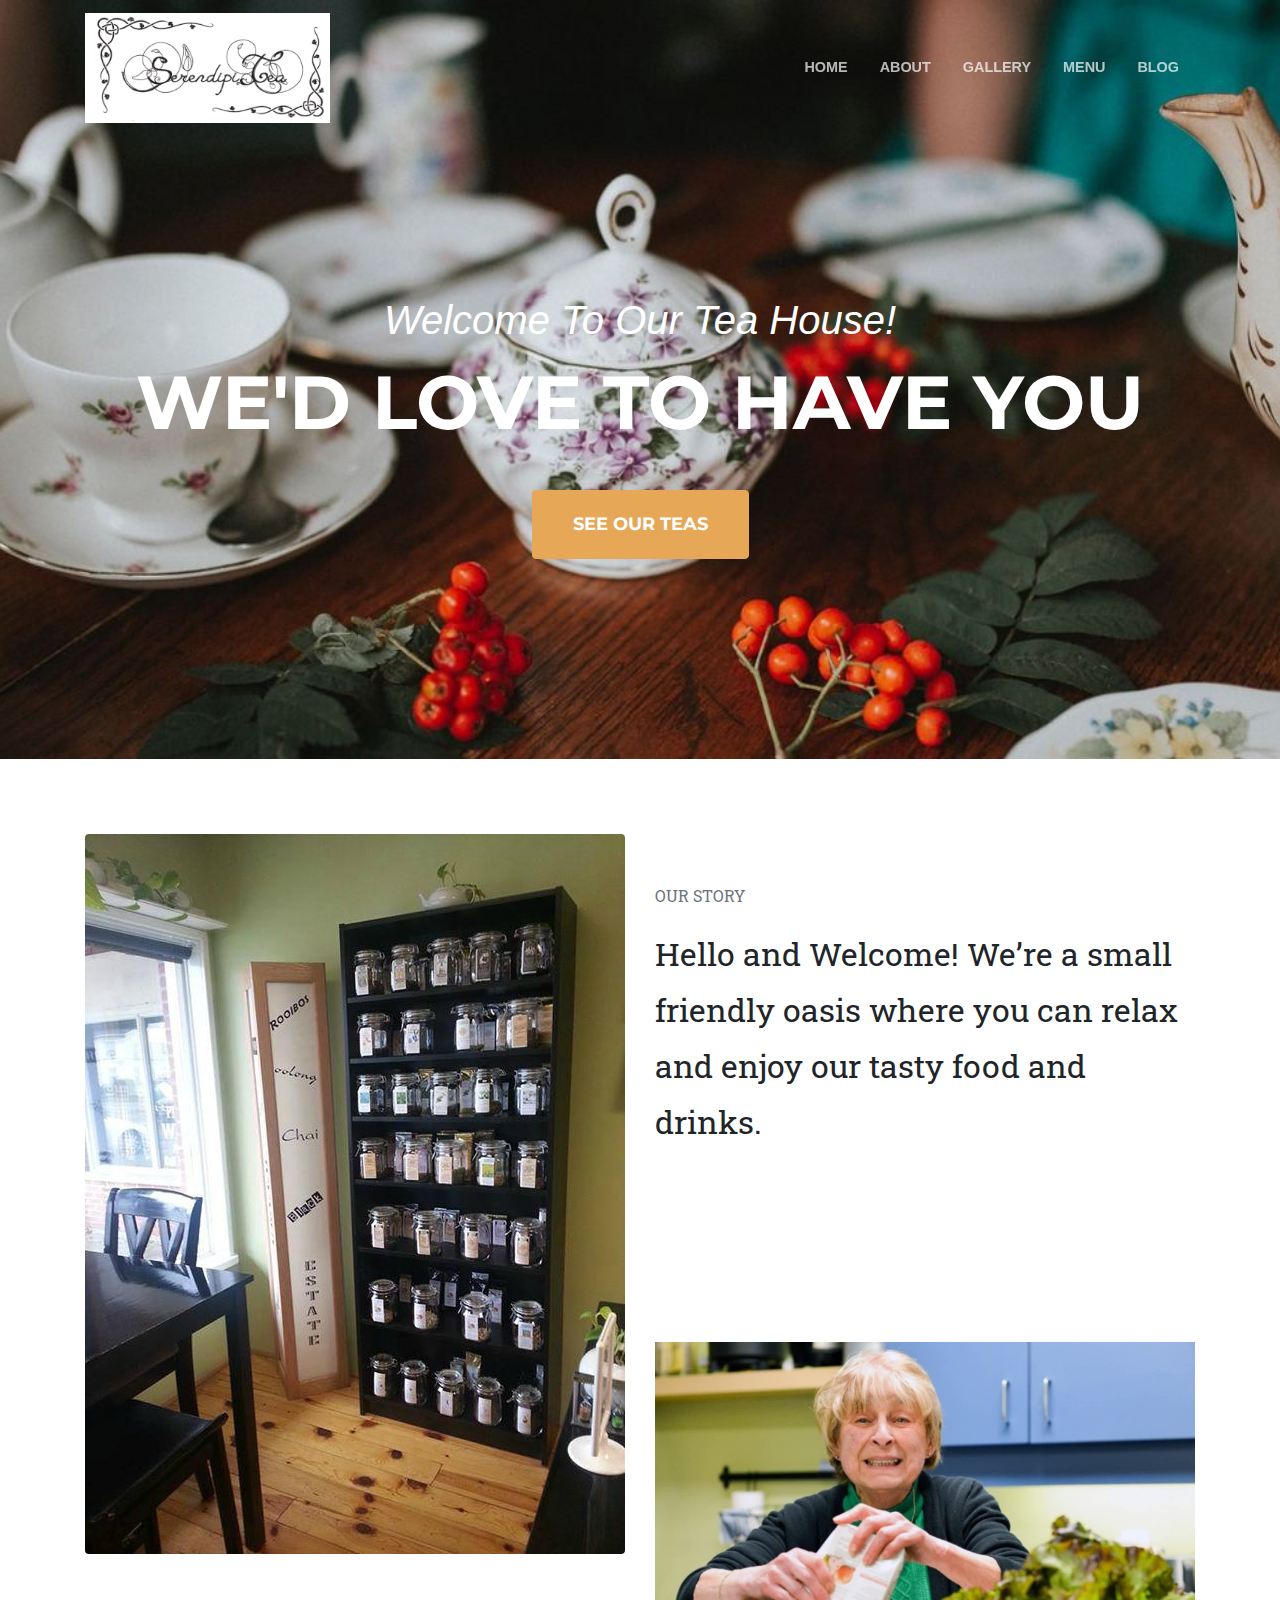
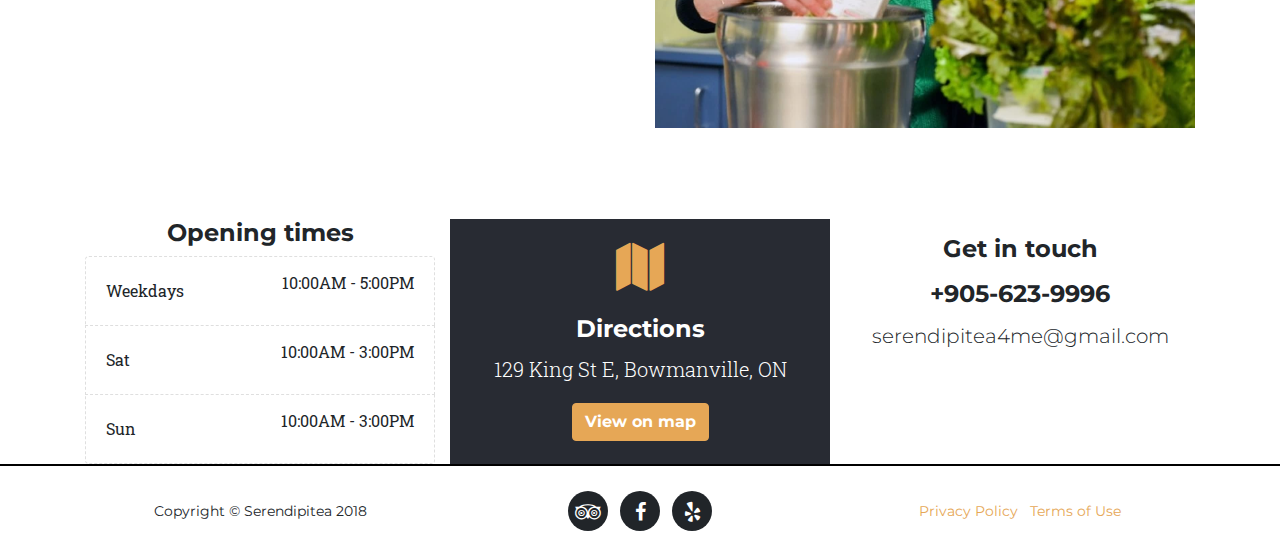
<file: www/index.html>
<!DOCTYPE html>
<html lang="en">

  <head>

    <meta charset="utf-8">
    <meta name="viewport" content="width=device-width, initial-scale=1, shrink-to-fit=no">
    <meta name="description" content="">
    <meta name="author" content="">

    <title>Home | Serendipitea</title>

    <!-- Bootstrap core CSS -->
    <link href="css/bootstrap.min.css" rel="stylesheet">
    <link href="vendor/font-awesome/css/font-awesome.min.css" rel="stylesheet" type="text/css">

    <!-- Custom fonts for this template -->
    <link href="https://fonts.googleapis.com/css?family=Montserrat:400,700" rel="stylesheet" type="text/css">
    <link href='https://fonts.googleapis.com/css?family=Kaushan+Script' rel='stylesheet' type='text/css'>
    <link href='https://fonts.googleapis.com/css?family=Droid+Serif:400,700,400italic,700italic' rel='stylesheet' type='text/css'>
    <link href='https://fonts.googleapis.com/css?family=Roboto+Slab:400,100,300,700' rel='stylesheet' type='text/css'>

    <!-- Custom style for this template -->
    <link href="scss/agency.css" rel="stylesheet">

    <!-- import jQuery -->
    <script src="https://code.jquery.com/jquery-3.3.1.min.js" integrity="sha256-FgpCb/KJQlLNfOu91ta32o/NMZxltwRo8QtmkMRdAu8=" crossorigin="anonymous"></script>

    <!-- Plugin JavaScript -->
    <script src="vendor/jquery-easing/jquery.easing.min.js"></script>

    <script src="js/bootstrap.min.js"></script>

  </head>

  <body>

    

    <body id="page-top">

  <!-- Navigation -->
  <nav class="navbar navbar-expand-lg navbar-light fixed-top" id="mainNav">
    <div class="container">
      
        <img class="navbar-brand js-scroll-trigger img-fluid img-rounded" src="img/logo.png">
        <button class="navbar-toggler navbar-toggler-right" type="button" data-toggle="collapse" data-target="#navbarResponsive" aria-controls="navbarResponsive" aria-expanded="false" aria-label="Toggle navigation">
          <span class="navbar-toggler-icon"></span>
        </button>
        <div class="collapse navbar-collapse" id="navbarResponsive">
          <ul class="navbar-nav ml-auto">
            <li class="nav-item">
              <a class="nav-link js-scroll-trigger" href="index.html">Home</a>
            </li>
            <li class="nav-item">
              <a class="nav-link js-scroll-trigger" href="about.html">About</a>
            </li>
            <li class="nav-item">
              <a class="nav-link js-scroll-trigger" href="gallery.html">Gallery</a>
            </li>
            <li class="nav-item">
              <a class="nav-link js-scroll-trigger" href="menu.html">Menu</a>
            </li>
            <li class="nav-item">
              <a class="nav-link js-scroll-trigger" href="blog.html">Blog</a>
            </li>
          </ul>
        </div>
    </div>
  </nav>

  <!-- Header -->
  <header class="masthead">
    <div class="container">
      <div class="intro-text">
        <div class="intro-lead-in">Welcome To Our Tea House!</div>
        <div class="intro-heading text-uppercase">We'd Love To Have You</div>
        <a class="btn btn-primary btn-xl text-uppercase js-scroll-trigger" href="menu.html">See Our Teas</a>
      </div>
    </div>
  </header>

  <!-- Floater -->
  <section class="floater">
    <div class="container">
      <div class="row">
        <div class="col-lg-6">
          <img class="img-fluid rounded" src="img/wall-1.jpg">
        </div>
        <div class="col-lg-6">
          <p class="mt-5 text-muted text-uppercase"> Our story</p>
          <p class="floattext">Hello and Welcome! We’re a small friendly oasis where you can relax and enjoy our tasty food and drinks.
            <img class="img-fluid mt-5 floatimg" src="img/g5.jpg">
        </p></div>
      </div>
    </div>
  </section>


  <!-- Opening Times -->
  <section class="hours">
    <div class="container">
      <div class="row">
        <div class="col-lg-4">
          <h4 class="text-center">Opening times</h4>
          <ul class="list-group">
            <li class="list-group-item d-flex justify-content-between align-items-center border-bottom">
              Weekdays
              <p>10:00AM - 5:00PM</p>
            </li>
            <li class="list-group-item d-flex justify-content-between align-items-center border-bottom">
              Sat
              <p>10:00AM - 3:00PM</p>
            </li>
            <li class="list-group-item d-flex justify-content-between align-items-center">
              Sun
              <p>10:00AM - 3:00PM</p>
            </li>
          </ul>
        </div>
        <div class="col-lg-4 directions">
          
            <div class="row align-items-center justify-content-center my-4" style="font-size:3em; color:#e6a756">
              <i class="fa fa-map"></i>
            </div>
            <h4 class="text-center text-white mt-3">Directions</h4>
            <p class="lead text-center text-white">129 King St E, Bowmanville, ON</p>
            <div class="row align-items-center justify-content-center mb-3">
              <a type="button" class="btn btn-primary" href="https://goo.gl/maps/h3y31z55sBr">View on map</a>
            </div>
        </div>
        <div class="col-lg-4">
          <h4 class="text-center mt-3">Get in touch</h4>
          <h4 class="text-center mt-3">+905-623-9996</h4>
          <h4 class="text-center mt-3 lead">serendipitea4me@gmail.com</h4>
          <!-- <div class="row justify-content-center">
            <ul class="list-inline social-buttons">
              <li class="list-inline-item">
                <a href="https://www.tripadvisor.ca/Restaurant_Review-g499253-d4815676-Reviews-Serendipi_Tea-Bowmanville_Ontario.html">
                  <i class="fa fa-tripadvisor"></i>
                </a>
              </li>
              <li class="list-inline-item">
                <a href="https://www.facebook.com/serendipitea4me/">
                  <i class="fa fa-facebook"></i>
                </a>
              </li>
              <li class="list-inline-item">
                <a href="https://www.yelp.ca/biz/serendipitea-tea-house-bowmanville">
                  <i class="fa fa-yelp"></i>
                </a>
              </li>
            </ul>
          </div> -->
        </div>
      </div>
    </div>
  </section>
</body>

    <!-- Footer -->
<footer>
  <div class="container">
    <div class="row">
      <div class="col-md-4">
        <span class="copyright">Copyright &copy; Serendipitea 2018</span>
      </div>
      <div class="col-md-4">
        <ul class="list-inline social-buttons">
          <li class="list-inline-item">
            <a href="https://www.tripadvisor.ca/Restaurant_Review-g499253-d4815676-Reviews-Serendipi_Tea-Bowmanville_Ontario.html">
              <i class="fa fa-tripadvisor"></i>
            </a>
          </li>
          <li class="list-inline-item">
            <a href="https://www.facebook.com/serendipitea4me/">
              <i class="fa fa-facebook"></i>
            </a>
          </li>
          <li class="list-inline-item">
            <a href="https://www.yelp.ca/biz/serendipitea-tea-house-bowmanville">
              <i class="fa fa-yelp"></i>
            </a>
          </li>
        </ul>
      </div>
      <div class="col-md-4">
        <ul class="list-inline quicklinks">
          <li class="list-inline-item">
            <a href="#">Privacy Policy</a>
          </li>
          <li class="list-inline-item">
            <a href="#">Terms of Use</a>
          </li>
        </ul>
      </div>
    </div>
  </div>
</footer>


    <!-- Bootstrap core JavaScript -->
    <script src="https://ajax.googleapis.com/ajax/libs/jquery/3.3.1/jquery.min.js"></script>
    <script src="js/bootstrap.bundle.min.js"></script>

    <!-- Plugin JavaScript -->
    <script src="vendor/jquery-easing/jquery.easing.min.js"></script>

    <!-- Custom scripts for this template -->
    <script src="js/agency.min.js"></script>

  </body>

</html>
</file>
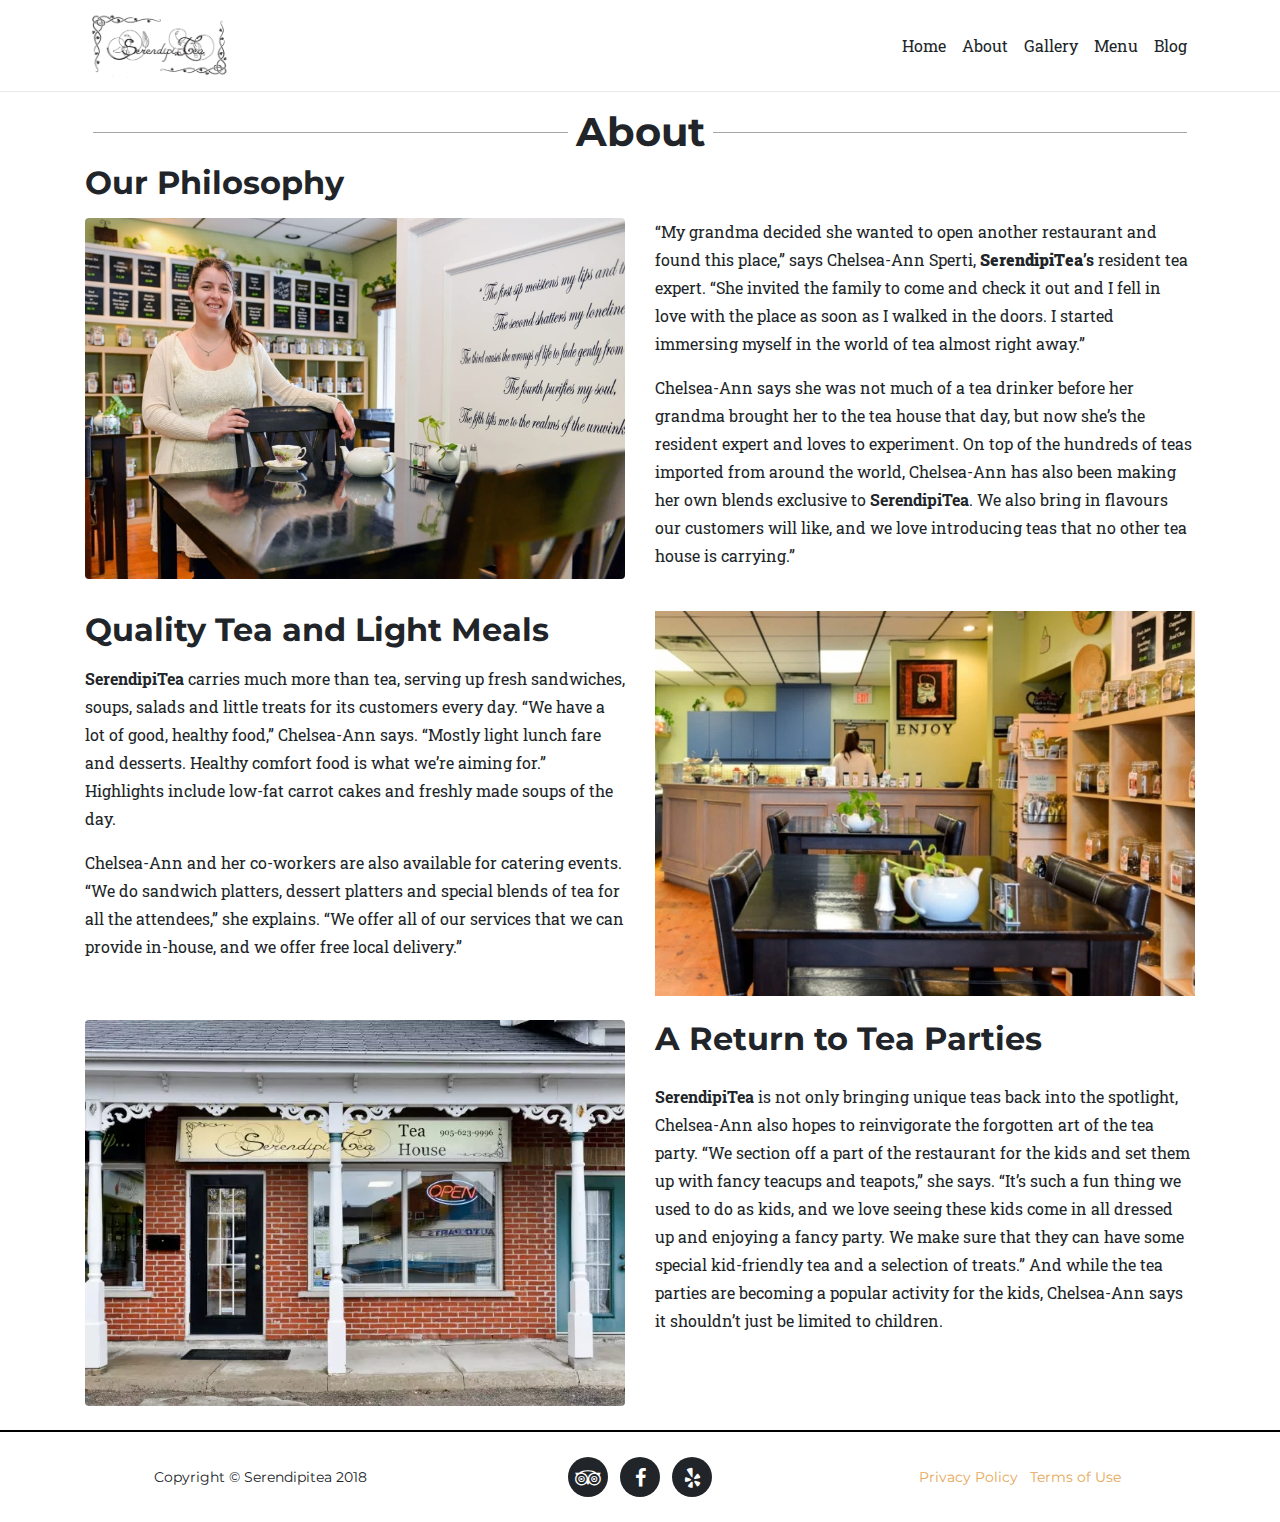
<file: www/about.html>
<!DOCTYPE html>
<html lang="en">

  <head>

    <meta charset="utf-8">
    <meta name="viewport" content="width=device-width, initial-scale=1, shrink-to-fit=no">
    <meta name="description" content="">
    <meta name="author" content="">

    <title>About | Serendipitea</title>

    <!-- Bootstrap core CSS -->
    <link href="css/bootstrap.min.css" rel="stylesheet">
    <link href="vendor/font-awesome/css/font-awesome.min.css" rel="stylesheet" type="text/css">

    <!-- Custom fonts for this template -->
    <link href="https://fonts.googleapis.com/css?family=Montserrat:400,700" rel="stylesheet" type="text/css">
    <link href='https://fonts.googleapis.com/css?family=Kaushan+Script' rel='stylesheet' type='text/css'>
    <link href='https://fonts.googleapis.com/css?family=Droid+Serif:400,700,400italic,700italic' rel='stylesheet' type='text/css'>
    <link href='https://fonts.googleapis.com/css?family=Roboto+Slab:400,100,300,700' rel='stylesheet' type='text/css'>

    <!-- Custom style for this template -->
    <link href="scss/agency.css" rel="stylesheet">

    <!-- import jQuery -->
    <script src="https://code.jquery.com/jquery-3.3.1.min.js" integrity="sha256-FgpCb/KJQlLNfOu91ta32o/NMZxltwRo8QtmkMRdAu8=" crossorigin="anonymous"></script>

    <!-- Plugin JavaScript -->
    <script src="vendor/jquery-easing/jquery.easing.min.js"></script>

    <script src="js/bootstrap.min.js"></script>

  </head>

  <body>

    
      <!-- Navigation -->
<nav class="navbar navbar-expand-lg navbar-light" id="secondaryNav">
  <div class="container">
    
    <img class="navbar-brand img-fluid img-rounded" src="img/logo.png"></img>
    <button class="navbar-toggler navbar-toggler-right" type="button" data-toggle="collapse" data-target="#navbarResponsive" aria-controls="navbarResponsive" aria-expanded="false" aria-label="Toggle navigation">
        <span class="navbar-toggler-icon"></span>
      </button>
    <div class="collapse navbar-collapse" id="navbarResponsive">
      <ul class="navbar-nav ml-auto">
        <li class="nav-item ">
          <a class="nav-link" href="index.html">Home</a>
        </li>
        <li class="nav-item active">
          <a class="nav-link" href="about.html">About</a>
        </li>
        <li class="nav-item ">
          <a class="nav-link" href="gallery.html">Gallery</a>
        </li>
        <li class="nav-item ">
          <a class="nav-link js-scroll-trigger" href="menu.html">Menu</a>
        </li>
        <li class="nav-item ">
          <a class="nav-link js-scroll-trigger" href="blog.html">Blog</a>
        </li>
      </ul>
    </div>
  </div>
</nav>

    

    <!-- Page Content -->
<div class="container">

  <h1 class="text-center mt-3 hr-sect">About</h1>

  <h2 class="mt-0 mb-3">Our Philosophy
    <!-- <small>Subheading</small> -->
  </h2>

  <!-- Intro Content -->
  <div class="row">
    <div class="col-lg-6">
      <img class="img-fluid rounded mb-4" src="img/g4.jpg" alt="">
    </div>
    <div class="col-lg-6">
      <p>“My grandma decided she wanted to open another restaurant and found this place,” says Chelsea-Ann Sperti, <b><b>SerendipiTea</b>’s</b> resident tea expert. “She invited the family to come and check it out and I fell in love with the place as soon as I walked in the doors. I started immersing myself in the world of tea almost right away.”</p>

      <p>Chelsea-Ann says she was not much of a tea drinker before her grandma brought her to the tea house that day, but now she’s the resident expert and loves to experiment. On top of the hundreds of teas imported from around the world, Chelsea-Ann has also been making her own blends exclusive to <b>SerendipiTea</b>. We also bring in flavours our customers will like, and we love introducing teas that no other tea house is carrying.”</p>
    </div>
  </div>
  <div class="row mt-2">
    <div class="col-lg-6">
      <h2 class="mb-3">Quality Tea and Light Meals</h2>
      <p><b>SerendipiTea</b> carries much more than tea, serving up fresh sandwiches, soups, salads and little treats for its customers every day. “We have a lot of good, healthy food,” Chelsea-Ann says. “Mostly light lunch fare and desserts. Healthy comfort food is what we’re aiming for.” Highlights include low-fat carrot cakes and freshly made soups of the day.</p>
      <p>Chelsea-Ann and her co-workers are also available for catering events. “We do sandwich platters, dessert platters and special blends of tea for all the attendees,” she explains. “We offer all of our services that we can provide in-house, and we offer free local delivery.”</p>
    </div>
    <div class="col-lg-6">
      <img class="img-fluid" src="img/g3.jpg">
    </div>
  </div>
  <div class="row mt-4">
    <div class="col-lg-6">
      <img class="img-fluid rounded mb-4" src="img/g13.jpg" alt="">
    </div>
    <div class="col-lg-6">
      <h2 class="mb-4">A Return to Tea Parties</h2>
      <p><b>SerendipiTea</b> is not only bringing unique teas back into the spotlight, Chelsea-Ann also hopes to reinvigorate the forgotten art of the tea party. “We section off a part of the restaurant for the kids and set them up with fancy teacups and teapots,” she says. “It’s such a fun thing we used to do as kids, and we love seeing these kids come in all dressed up and enjoying a fancy party. We make sure that they can have some special kid-friendly tea and a selection of treats.” And while the tea parties are becoming a popular activity for the kids, Chelsea-Ann says it shouldn’t just be limited to children.</p>
    </div>
  </div>

  

</div>
<!-- /.container -->

    <!-- Footer -->
<footer>
  <div class="container">
    <div class="row">
      <div class="col-md-4">
        <span class="copyright">Copyright &copy; Serendipitea 2018</span>
      </div>
      <div class="col-md-4">
        <ul class="list-inline social-buttons">
          <li class="list-inline-item">
            <a href="https://www.tripadvisor.ca/Restaurant_Review-g499253-d4815676-Reviews-Serendipi_Tea-Bowmanville_Ontario.html">
              <i class="fa fa-tripadvisor"></i>
            </a>
          </li>
          <li class="list-inline-item">
            <a href="https://www.facebook.com/serendipitea4me/">
              <i class="fa fa-facebook"></i>
            </a>
          </li>
          <li class="list-inline-item">
            <a href="https://www.yelp.ca/biz/serendipitea-tea-house-bowmanville">
              <i class="fa fa-yelp"></i>
            </a>
          </li>
        </ul>
      </div>
      <div class="col-md-4">
        <ul class="list-inline quicklinks">
          <li class="list-inline-item">
            <a href="#">Privacy Policy</a>
          </li>
          <li class="list-inline-item">
            <a href="#">Terms of Use</a>
          </li>
        </ul>
      </div>
    </div>
  </div>
</footer>


    <!-- Bootstrap core JavaScript -->
    <script src="https://ajax.googleapis.com/ajax/libs/jquery/3.3.1/jquery.min.js"></script>
    <script src="js/bootstrap.bundle.min.js"></script>

    <!-- Plugin JavaScript -->
    <script src="vendor/jquery-easing/jquery.easing.min.js"></script>

    <!-- Custom scripts for this template -->
    <script src="js/agency.min.js"></script>

  </body>

</html>
</file>
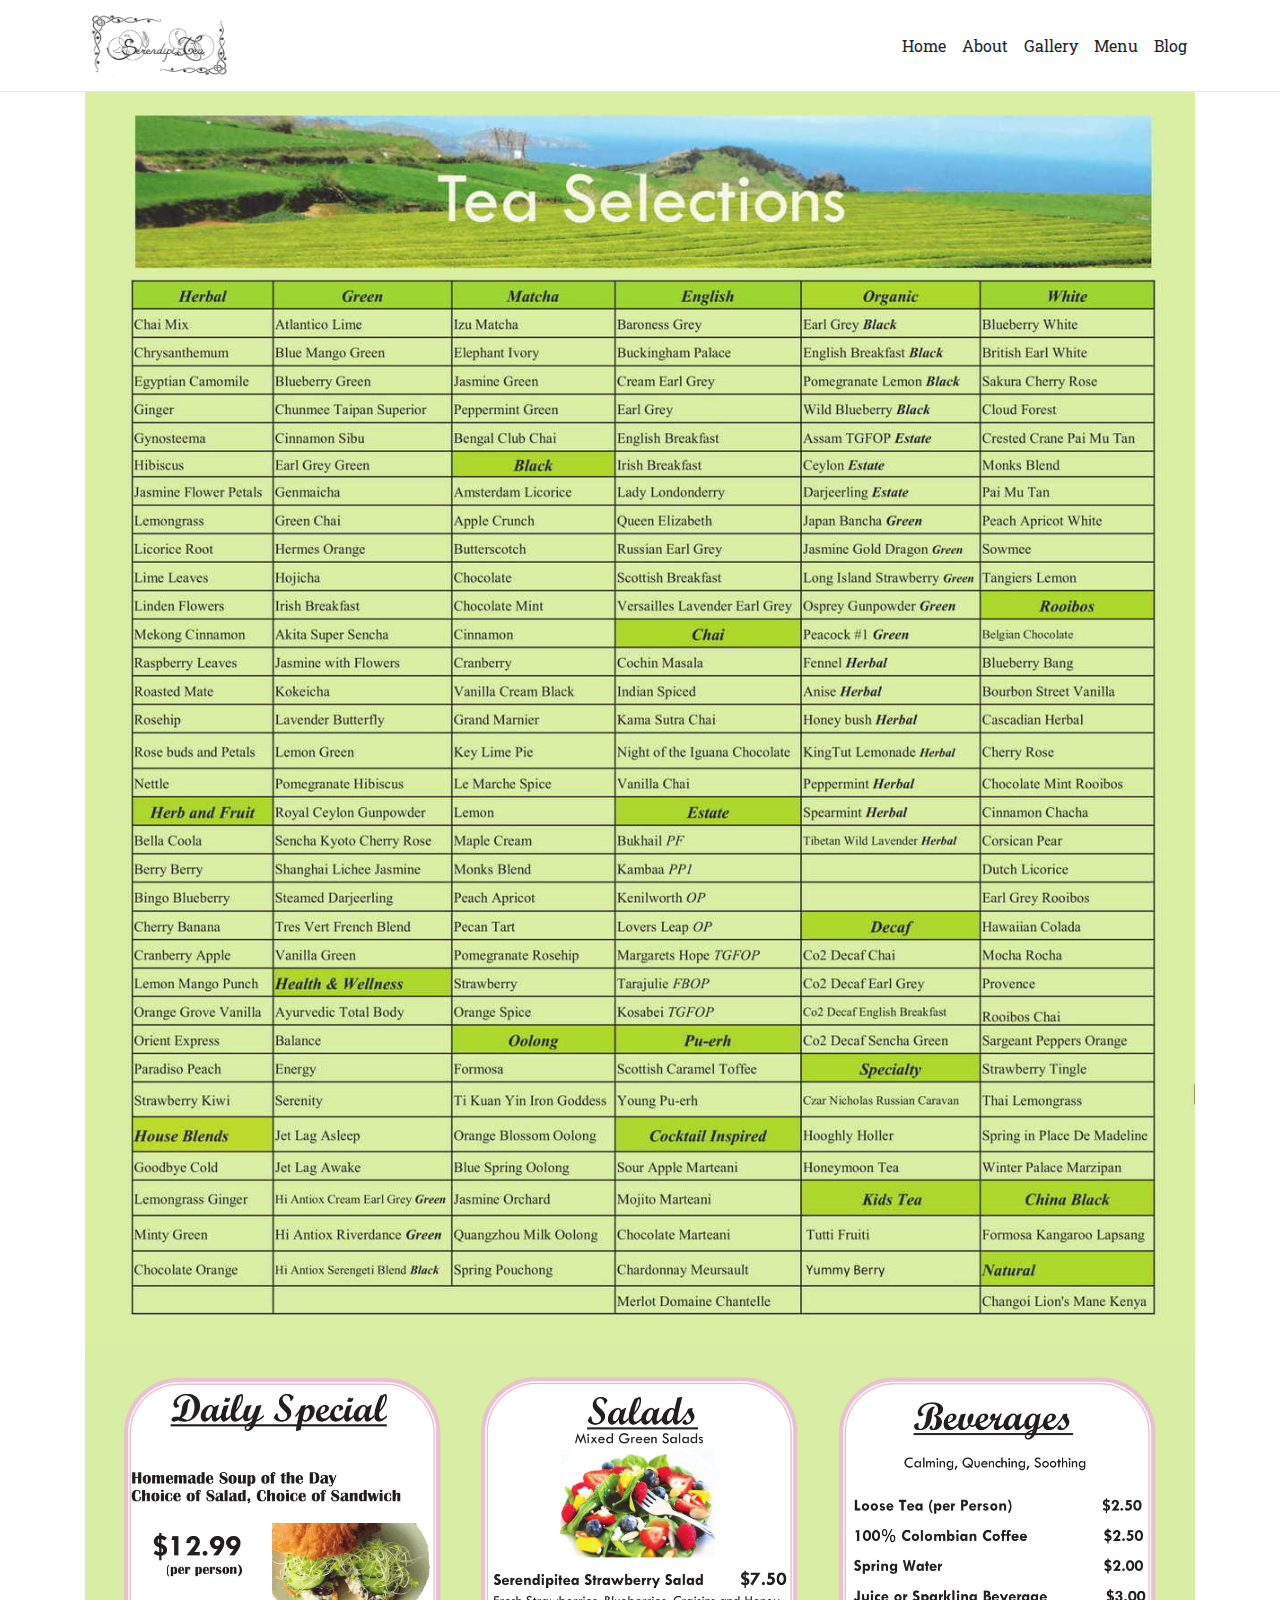
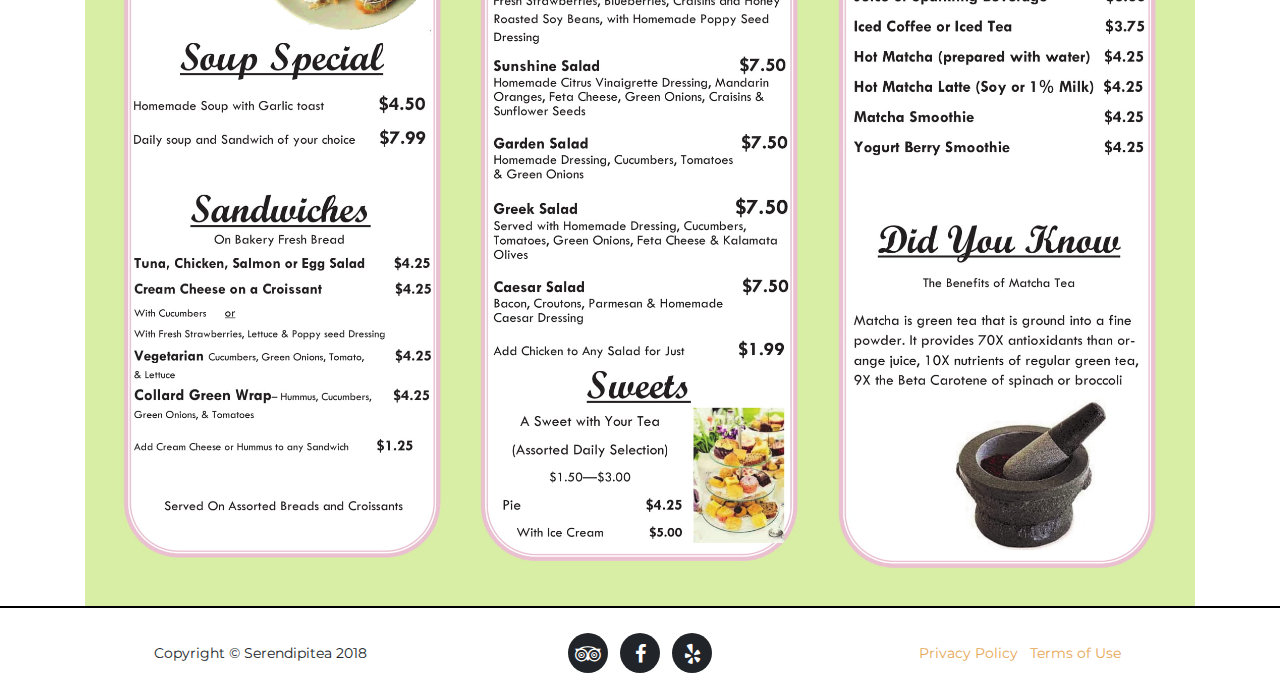
<file: www/menu.html>
<!DOCTYPE html>
<html lang="en">

  <head>

    <meta charset="utf-8">
    <meta name="viewport" content="width=device-width, initial-scale=1, shrink-to-fit=no">
    <meta name="description" content="">
    <meta name="author" content="">

    <title>Menu | Serendipitea</title>

    <!-- Bootstrap core CSS -->
    <link href="css/bootstrap.min.css" rel="stylesheet">
    <link href="vendor/font-awesome/css/font-awesome.min.css" rel="stylesheet" type="text/css">

    <!-- Custom fonts for this template -->
    <link href="https://fonts.googleapis.com/css?family=Montserrat:400,700" rel="stylesheet" type="text/css">
    <link href='https://fonts.googleapis.com/css?family=Kaushan+Script' rel='stylesheet' type='text/css'>
    <link href='https://fonts.googleapis.com/css?family=Droid+Serif:400,700,400italic,700italic' rel='stylesheet' type='text/css'>
    <link href='https://fonts.googleapis.com/css?family=Roboto+Slab:400,100,300,700' rel='stylesheet' type='text/css'>

    <!-- Custom style for this template -->
    <link href="scss/agency.css" rel="stylesheet">

    <!-- import jQuery -->
    <script src="https://code.jquery.com/jquery-3.3.1.min.js" integrity="sha256-FgpCb/KJQlLNfOu91ta32o/NMZxltwRo8QtmkMRdAu8=" crossorigin="anonymous"></script>

    <!-- Plugin JavaScript -->
    <script src="vendor/jquery-easing/jquery.easing.min.js"></script>

    <script src="js/bootstrap.min.js"></script>

  </head>

  <body>

    
      <!-- Navigation -->
<nav class="navbar navbar-expand-lg navbar-light" id="secondaryNav">
  <div class="container">
    
    <img class="navbar-brand img-fluid img-rounded" src="img/logo.png"></img>
    <button class="navbar-toggler navbar-toggler-right" type="button" data-toggle="collapse" data-target="#navbarResponsive" aria-controls="navbarResponsive" aria-expanded="false" aria-label="Toggle navigation">
        <span class="navbar-toggler-icon"></span>
      </button>
    <div class="collapse navbar-collapse" id="navbarResponsive">
      <ul class="navbar-nav ml-auto">
        <li class="nav-item ">
          <a class="nav-link" href="index.html">Home</a>
        </li>
        <li class="nav-item ">
          <a class="nav-link" href="about.html">About</a>
        </li>
        <li class="nav-item ">
          <a class="nav-link" href="gallery.html">Gallery</a>
        </li>
        <li class="nav-item active">
          <a class="nav-link js-scroll-trigger" href="menu.html">Menu</a>
        </li>
        <li class="nav-item ">
          <a class="nav-link js-scroll-trigger" href="blog.html">Blog</a>
        </li>
      </ul>
    </div>
  </div>
</nav>

    

    <div class="container">
  <img class="img-fluid w-100" src="img/menu-1.jpg">
  <img class="img-fluid w-100" src="img/menu-2.jpg">
</div>

    <!-- Footer -->
<footer>
  <div class="container">
    <div class="row">
      <div class="col-md-4">
        <span class="copyright">Copyright &copy; Serendipitea 2018</span>
      </div>
      <div class="col-md-4">
        <ul class="list-inline social-buttons">
          <li class="list-inline-item">
            <a href="https://www.tripadvisor.ca/Restaurant_Review-g499253-d4815676-Reviews-Serendipi_Tea-Bowmanville_Ontario.html">
              <i class="fa fa-tripadvisor"></i>
            </a>
          </li>
          <li class="list-inline-item">
            <a href="https://www.facebook.com/serendipitea4me/">
              <i class="fa fa-facebook"></i>
            </a>
          </li>
          <li class="list-inline-item">
            <a href="https://www.yelp.ca/biz/serendipitea-tea-house-bowmanville">
              <i class="fa fa-yelp"></i>
            </a>
          </li>
        </ul>
      </div>
      <div class="col-md-4">
        <ul class="list-inline quicklinks">
          <li class="list-inline-item">
            <a href="#">Privacy Policy</a>
          </li>
          <li class="list-inline-item">
            <a href="#">Terms of Use</a>
          </li>
        </ul>
      </div>
    </div>
  </div>
</footer>


    <!-- Bootstrap core JavaScript -->
    <script src="https://ajax.googleapis.com/ajax/libs/jquery/3.3.1/jquery.min.js"></script>
    <script src="js/bootstrap.bundle.min.js"></script>

    <!-- Plugin JavaScript -->
    <script src="vendor/jquery-easing/jquery.easing.min.js"></script>

    <!-- Custom scripts for this template -->
    <script src="js/agency.min.js"></script>

  </body>

</html>
</file>
<file: www/scss/agency.css>
body {
  overflow-x: hidden;
  font-family: 'Roboto Slab', 'Helvetica Neue', Helvetica, Arial, sans-serif;
}

p {
  line-height: 1.75;
}

a {
  color: #e6a756;
}

a:hover {
  color: #df902a;
}

.text-primary {
  color: #e6a756 !important;
}

h1,
h2,
h3,
h4,
h5,
h6 {
  font-weight: 700;
  font-family: 'Montserrat', 'Helvetica Neue', Helvetica, Arial, sans-serif;
}

section {
  padding: 75px 0;
}

section h2.section-heading {
  font-size: 40px;
  margin-top: 0;
  margin-bottom: 15px;
}

section h3.section-subheading {
  font-size: 16px;
  font-weight: 400;
  font-style: italic;
  text-transform: none;
  font-family: 'Merriweather', 'Helvetica Neue', Arial, sans-serif;
}

.btn {
  font-family: 'Montserrat', 'Helvetica Neue', Helvetica, Arial, sans-serif;
  font-weight: 700;
}

.btn-xl {
  font-size: 18px;
  padding: 20px 40px;
}

.btn-primary {
  background-color: #e6a756;
  border-color: #e6a756;
}

.btn-primary:active, .btn-primary:focus, .btn-primary:hover {
  background-color: #e19635 !important;
  border-color: #e19635 !important;
  color: white;
}

.btn-primary:active, .btn-primary:focus {
  box-shadow: 0 0 0 0.2rem rgba(254, 209, 55, 0.5) !important;
}

::-moz-selection {
  background: #e6a756;
  text-shadow: none;
}

::selection {
  background: #e6a756;
  text-shadow: none;
}

img::selection {
  background: transparent;
}

img::-moz-selection {
  background: transparent;
}

#secondaryNav {
  border-bottom: 1px solid rgba(33, 37, 41, 0.1);
  background-color: #fff;
}

#secondaryNav .navbar-brand {
  height: 75px;
  color: #e6a756;
}

#secondaryNav .navbar-brand:focus, #secondaryNav .navbar-brand:hover {
  color: #e6a756;
}

#secondaryNav .navbar-nav > li.nav-item > a.nav-link,
#secondaryNav .navbar-nav > li.nav-item > a.nav-link:focus {
  color: #212529;
}

#secondaryNav .navbar-nav > li.nav-item > a.nav-link:hover,
#secondaryNav .navbar-nav > li.nav-item > a.nav-link:focus:hover {
  color: #e6a756;
}

#secondaryNav #navbarResponsive .navbar-nav .nav-item .nav-link:active {
  color: #e6a756 !important;
}

#mainNav {
  border-bottom: 1px solid rgba(33, 37, 41, 0.1);
  background-color: #fff;
  font-family: 'Open Sans', 'Helvetica Neue', Arial, sans-serif;
  -webkit-transition: all 0.2s;
  -moz-transition: all 0.2s;
  transition: all 0.2s;
}

#mainNav .navbar-brand {
  height: 120px;
  font-weight: 700;
  text-transform: uppercase;
  color: #e6a756;
  font-family: 'Open Sans', 'Helvetica Neue', Arial, sans-serif;
}

#mainNav .navbar-brand:focus, #mainNav .navbar-brand:hover {
  color: #e6a756;
}

#mainNav .navbar-nav > li.nav-item > a.nav-link:focus,
#mainNav .navbar-nav > li.nav-item > a.nav-link {
  font-size: 0.9rem;
  font-weight: 700;
  text-transform: uppercase;
  color: #212529;
}

#mainNav .navbar-nav > li.nav-item > a.nav-link:focus:hover,
#mainNav .navbar-nav > li.nav-item > a.nav-link:hover {
  color: #e6a756;
}

#mainNav .navbar-nav > li.nav-item > a.nav-link:focus.active,
#mainNav .navbar-nav > li.nav-item > a.nav-link.active {
  color: #e6a756 !important;
}

#mainNav .navbar-nav > li.nav-item > a.nav-link:focus.active:hover,
#mainNav .navbar-nav > li.nav-item > a.nav-link.active:hover {
  background-color: transparent;
}

@media (min-width: 992px) {
  #mainNav {
    border-color: transparent;
    background-color: transparent;
  }
  #mainNav .navbar-brand {
    color: rgba(255, 255, 255, 0.7);
  }
  #mainNav .navbar-brand:focus, #mainNav .navbar-brand:hover {
    color: #fff;
  }
  #mainNav .navbar-nav > li.nav-item > a.nav-link {
    padding: 0.5rem 1rem;
  }
  #mainNav .navbar-nav > li.nav-item > a.nav-link,
  #mainNav .navbar-nav > li.nav-item > a.nav-link:focus {
    color: rgba(255, 255, 255, 0.7);
  }
  #mainNav .navbar-nav > li.nav-item > a.nav-link:hover,
  #mainNav .navbar-nav > li.nav-item > a.nav-link:focus:hover {
    color: #fff;
  }
  #mainNav.navbar-shrink {
    border-bottom: 1px solid rgba(33, 37, 41, 0.1);
    background-color: #fff;
  }
  #mainNav.navbar-shrink .navbar-brand {
    height: 75px;
    color: #e6a756;
  }
  #mainNav.navbar-shrink .navbar-brand:focus, #mainNav.navbar-shrink .navbar-brand:hover {
    color: #e6a756;
  }
  #mainNav.navbar-shrink .navbar-nav > li.nav-item > a.nav-link,
  #mainNav.navbar-shrink .navbar-nav > li.nav-item > a.nav-link:focus {
    color: #212529;
  }
  #mainNav.navbar-shrink .navbar-nav > li.nav-item > a.nav-link:hover,
  #mainNav.navbar-shrink .navbar-nav > li.nav-item > a.nav-link:focus:hover {
    color: #e6a756;
  }
}

header.masthead {
  text-align: center;
  color: white;
  background-image: url("../img/caro-1.jpg");
  background-repeat: no-repeat;
  background-attachment: scroll;
  background-position: center center;
  -webkit-background-size: cover;
  -moz-background-size: cover;
  -o-background-size: cover;
  background-size: cover;
}

header.masthead .intro-text {
  padding-top: 150px;
  padding-bottom: 100px;
}

header.masthead .intro-text .intro-lead-in {
  font-size: 22px;
  font-style: italic;
  line-height: 22px;
  margin-bottom: 25px;
  font-family: 'Merriweather', 'Helvetica Neue', Arial, sans-serif;
}

header.masthead .intro-text .intro-heading {
  font-size: 50px;
  font-weight: 700;
  line-height: 50px;
  margin-bottom: 25px;
  font-family: 'Montserrat', 'Helvetica Neue', Helvetica, Arial, sans-serif;
}

@media (min-width: 768px) {
  header.masthead .intro-text {
    padding-top: 300px;
    padding-bottom: 200px;
  }
  header.masthead .intro-text .intro-lead-in {
    font-size: 40px;
    font-style: italic;
    line-height: 40px;
    margin-bottom: 25px;
    font-family: 'Merriweather', 'Helvetica Neue', Arial, sans-serif;
  }
  header.masthead .intro-text .intro-heading {
    font-size: 75px;
    font-weight: 700;
    line-height: 75px;
    margin-bottom: 50px;
    font-family: 'Montserrat', 'Helvetica Neue', Helvetica, Arial, sans-serif;
  }
}

.service-heading {
  margin: 15px 0;
  text-transform: none;
}

#portfolio .portfolio-item {
  right: 0;
  margin: 0 0 15px;
}

#portfolio .portfolio-item .portfolio-link {
  position: relative;
  display: block;
  max-width: 400px;
  margin: 0 auto;
  cursor: pointer;
}

#portfolio .portfolio-item .portfolio-link .portfolio-hover {
  position: absolute;
  width: 100%;
  height: 100%;
  -webkit-transition: all ease 0.5s;
  -moz-transition: all ease 0.5s;
  transition: all ease 0.5s;
  opacity: 0;
  background: rgba(230, 167, 86, 0.9);
}

#portfolio .portfolio-item .portfolio-link .portfolio-hover:hover {
  opacity: 1;
}

#portfolio .portfolio-item .portfolio-link .portfolio-hover .portfolio-hover-content {
  font-size: 20px;
  position: absolute;
  top: 50%;
  width: 100%;
  height: 20px;
  margin-top: -12px;
  text-align: center;
  color: white;
}

#portfolio .portfolio-item .portfolio-link .portfolio-hover .portfolio-hover-content i {
  margin-top: -12px;
}

#portfolio .portfolio-item .portfolio-link .portfolio-hover .portfolio-hover-content h3,
#portfolio .portfolio-item .portfolio-link .portfolio-hover .portfolio-hover-content h4 {
  margin: 0;
}

#portfolio .portfolio-item .portfolio-caption {
  max-width: 400px;
  margin: 0 auto;
  padding: 25px;
  text-align: center;
  background-color: #fff;
}

#portfolio .portfolio-item .portfolio-caption h4 {
  margin: 0;
  text-transform: none;
}

#portfolio .portfolio-item .portfolio-caption p {
  font-size: 16px;
  font-style: italic;
  margin: 0;
  font-family: 'Merriweather', 'Helvetica Neue', Arial, sans-serif;
}

#portfolio * {
  z-index: 2;
}

@media (min-width: 767px) {
  #portfolio .portfolio-item {
    margin: 0 0 30px;
  }
}

.portfolio-modal {
  padding-right: 0px !important;
}

.portfolio-modal .modal-dialog {
  margin: 1rem;
  max-width: 100vw;
}

.portfolio-modal .modal-content {
  padding: 100px 0;
  text-align: center;
}

.portfolio-modal .modal-content h2 {
  font-size: 3em;
  margin-bottom: 15px;
}

.portfolio-modal .modal-content p {
  margin-bottom: 30px;
}

.portfolio-modal .modal-content p.item-intro {
  font-size: 16px;
  font-style: italic;
  margin: 20px 0 30px;
  font-family: 'Merriweather', 'Helvetica Neue', Arial, sans-serif;
}

.portfolio-modal .modal-content ul.list-inline {
  margin-top: 0;
  margin-bottom: 30px;
}

.portfolio-modal .modal-content img {
  margin-bottom: 30px;
}

.portfolio-modal .modal-content button {
  cursor: pointer;
}

.portfolio-modal .close-modal {
  position: absolute;
  top: 25px;
  right: 25px;
  width: 75px;
  height: 75px;
  cursor: pointer;
  background-color: transparent;
}

.portfolio-modal .close-modal:hover {
  opacity: 0.3;
}

.portfolio-modal .close-modal .lr {
  /* Safari and Chrome */
  z-index: 1051;
  width: 1px;
  height: 75px;
  margin-left: 35px;
  /* IE 9 */
  -webkit-transform: rotate(45deg);
  -ms-transform: rotate(45deg);
  transform: rotate(45deg);
  background-color: #212529;
}

.portfolio-modal .close-modal .lr .rl {
  /* Safari and Chrome */
  z-index: 1052;
  width: 1px;
  height: 75px;
  /* IE 9 */
  -webkit-transform: rotate(90deg);
  -ms-transform: rotate(90deg);
  transform: rotate(90deg);
  background-color: #212529;
}

.timeline {
  position: relative;
  padding: 0;
  list-style: none;
}

.timeline:before {
  position: absolute;
  top: 0;
  bottom: 0;
  left: 40px;
  width: 2px;
  margin-left: -1.5px;
  content: '';
  background-color: #e9ecef;
}

.timeline > li {
  position: relative;
  min-height: 50px;
  margin-bottom: 50px;
}

.timeline > li:after, .timeline > li:before {
  display: table;
  content: ' ';
}

.timeline > li:after {
  clear: both;
}

.timeline > li .timeline-panel {
  position: relative;
  float: right;
  width: 100%;
  padding: 0 20px 0 100px;
  text-align: left;
}

.timeline > li .timeline-panel:before {
  right: auto;
  left: -15px;
  border-right-width: 15px;
  border-left-width: 0;
}

.timeline > li .timeline-panel:after {
  right: auto;
  left: -14px;
  border-right-width: 14px;
  border-left-width: 0;
}

.timeline > li .timeline-image {
  position: absolute;
  z-index: 100;
  left: 0;
  width: 80px;
  height: 80px;
  margin-left: 0;
  text-align: center;
  color: white;
  border: 7px solid #e9ecef;
  border-radius: 100%;
  background-color: #e6a756;
}

.timeline > li .timeline-image h4 {
  font-size: 10px;
  line-height: 14px;
  margin-top: 12px;
}

.timeline > li.timeline-inverted > .timeline-panel {
  float: right;
  padding: 0 20px 0 100px;
  text-align: left;
}

.timeline > li.timeline-inverted > .timeline-panel:before {
  right: auto;
  left: -15px;
  border-right-width: 15px;
  border-left-width: 0;
}

.timeline > li.timeline-inverted > .timeline-panel:after {
  right: auto;
  left: -14px;
  border-right-width: 14px;
  border-left-width: 0;
}

.timeline > li:last-child {
  margin-bottom: 0;
}

.timeline .timeline-heading h4 {
  margin-top: 0;
  color: inherit;
}

.timeline .timeline-heading h4.subheading {
  text-transform: none;
}

.timeline .timeline-body > ul,
.timeline .timeline-body > p {
  margin-bottom: 0;
}

@media (min-width: 768px) {
  .timeline:before {
    left: 50%;
  }
  .timeline > li {
    min-height: 100px;
    margin-bottom: 100px;
  }
  .timeline > li .timeline-panel {
    float: left;
    width: 41%;
    padding: 0 20px 20px 30px;
    text-align: right;
  }
  .timeline > li .timeline-image {
    left: 50%;
    width: 100px;
    height: 100px;
    margin-left: -50px;
  }
  .timeline > li .timeline-image h4 {
    font-size: 13px;
    line-height: 18px;
    margin-top: 16px;
  }
  .timeline > li.timeline-inverted > .timeline-panel {
    float: right;
    padding: 0 30px 20px 20px;
    text-align: left;
  }
}

@media (min-width: 992px) {
  .timeline > li {
    min-height: 150px;
  }
  .timeline > li .timeline-panel {
    padding: 0 20px 20px;
  }
  .timeline > li .timeline-image {
    width: 150px;
    height: 150px;
    margin-left: -75px;
  }
  .timeline > li .timeline-image h4 {
    font-size: 18px;
    line-height: 26px;
    margin-top: 30px;
  }
  .timeline > li.timeline-inverted > .timeline-panel {
    padding: 0 20px 20px;
  }
}

@media (min-width: 1200px) {
  .timeline > li {
    min-height: 170px;
  }
  .timeline > li .timeline-panel {
    padding: 0 20px 20px 100px;
  }
  .timeline > li .timeline-image {
    width: 170px;
    height: 170px;
    margin-left: -85px;
  }
  .timeline > li .timeline-image h4 {
    margin-top: 40px;
  }
  .timeline > li.timeline-inverted > .timeline-panel {
    padding: 0 100px 20px 20px;
  }
}

.team-member {
  margin-bottom: 50px;
  text-align: center;
}

.team-member img {
  width: 225px;
  height: 225px;
  border: 7px solid #fff;
}

.team-member h4 {
  margin-top: 25px;
  margin-bottom: 0;
  text-transform: none;
}

.team-member p {
  margin-top: 0;
}

section#contact {
  background-color: #212529;
  background-image: url("../img/map-image.png");
  background-repeat: no-repeat;
  background-position: center;
}

section#contact .section-heading {
  color: #fff;
}

section#contact .form-group {
  margin-bottom: 25px;
}

section#contact .form-group input,
section#contact .form-group textarea {
  padding: 20px;
}

section#contact .form-group input.form-control {
  height: auto;
}

section#contact .form-group textarea.form-control {
  height: 248px;
}

section#contact .form-control:focus {
  border-color: #e6a756;
  box-shadow: none;
}

section#contact ::-webkit-input-placeholder {
  font-weight: 700;
  color: #ced4da;
  font-family: 'Montserrat', 'Helvetica Neue', Helvetica, Arial, sans-serif;
}

section#contact :-moz-placeholder {
  font-weight: 700;
  color: #ced4da;
  /* Firefox 18- */
  font-family: 'Montserrat', 'Helvetica Neue', Helvetica, Arial, sans-serif;
}

section#contact ::-moz-placeholder {
  font-weight: 700;
  color: #ced4da;
  /* Firefox 19+ */
  font-family: 'Montserrat', 'Helvetica Neue', Helvetica, Arial, sans-serif;
}

section#contact :-ms-input-placeholder {
  font-weight: 700;
  color: #ced4da;
  font-family: 'Montserrat', 'Helvetica Neue', Helvetica, Arial, sans-serif;
}

footer {
  padding: 25px 0;
  text-align: center;
  border-top: 2px solid black;
}

footer span.copyright {
  font-size: 90%;
  line-height: 40px;
  text-transform: none;
  font-family: 'Montserrat', 'Helvetica Neue', Helvetica, Arial, sans-serif;
}

footer ul.quicklinks {
  font-size: 90%;
  line-height: 40px;
  margin-bottom: 0;
  text-transform: none;
  font-family: 'Montserrat', 'Helvetica Neue', Helvetica, Arial, sans-serif;
}

ul.social-buttons {
  margin-bottom: 0;
}

ul.social-buttons li a {
  font-size: 20px;
  line-height: 40px;
  display: block;
  width: 40px;
  height: 40px;
  -webkit-transition: all 0.3s;
  -moz-transition: all 0.3s;
  transition: all 0.3s;
  color: white;
  border-radius: 100%;
  outline: none;
  background-color: #212529;
}

ul.social-buttons li a:active, ul.social-buttons li a:focus, ul.social-buttons li a:hover {
  background-color: #e6a756;
}

.floattext {
  font-size: 2rem;
}

.floatimg {
  padding-top: 16vh;
}

.floater {
  margin-bottom: 0px;
}

.list-group-item {
  border-style: dashed;
  border: bottom;
}

.directions {
  background-color: #282B33;
}

ul.social-buttons {
  margin-bottom: 0;
}

ul.social-buttons li a {
  font-size: 20px;
  line-height: 40px;
  display: block;
  width: 40px;
  height: 40px;
  -webkit-transition: all 0.3s;
  -moz-transition: all 0.3s;
  transition: all 0.3s;
  color: white;
  border-radius: 100%;
  outline: none;
  background-color: #212529;
}

ul.social-buttons li a:active, ul.social-buttons li a:focus, ul.social-buttons li a:hover {
  background-color: #e6a756;
}

.hours {
  padding: 0px;
}

.hr-sect {
  display: flex;
  flex-basis: 100%;
  align-items: center;
  margin: 8px 0px;
}

.hr-sect::before,
.hr-sect::after {
  content: "";
  flex-grow: 1;
  background: rgba(0, 0, 0, 0.35);
  height: 1px;
  font-size: 0px;
  line-height: 0px;
  margin: 0px 8px;
}
</file>
